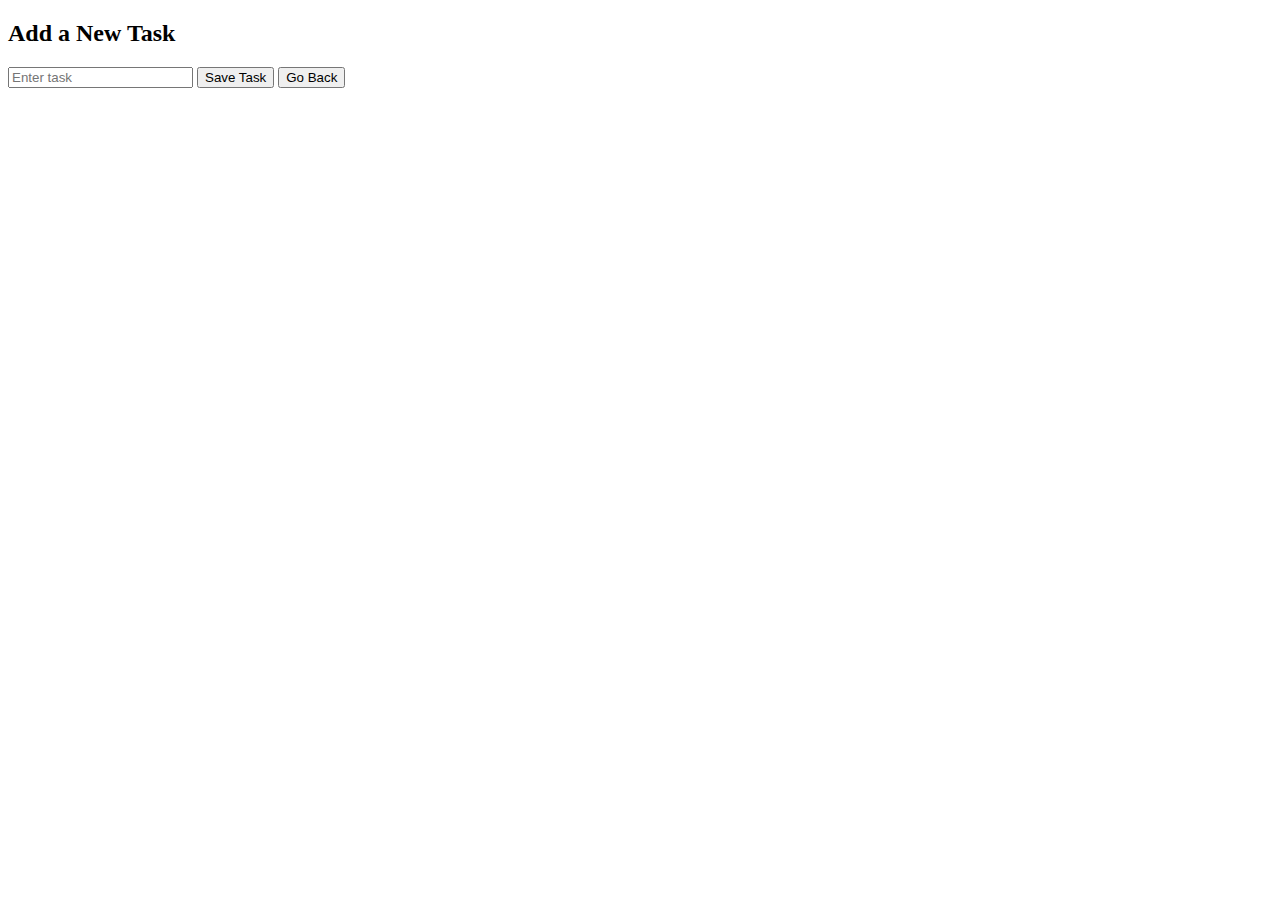
<file: todolist/addtask.html>
<!DOCTYPE html>
<html lang="en">
<head>
    <meta charset="UTF-8">
    <meta name="viewport" content="width=device-width, initial-scale=1.0">
    <title>Add Task</title>
    <link rel="stylesheet" href="styles.css">
</head>
<body>
    <div class="container">
        <h2>Add a New Task</h2>
        <input type="text" id="taskInput" placeholder="Enter task">
        <button id="saveTaskButton">Save Task</button>
        <button onclick="goBack()">Go Back</button>
    </div>
    <script src="script.js"></script>
</body>
</html>
</file>
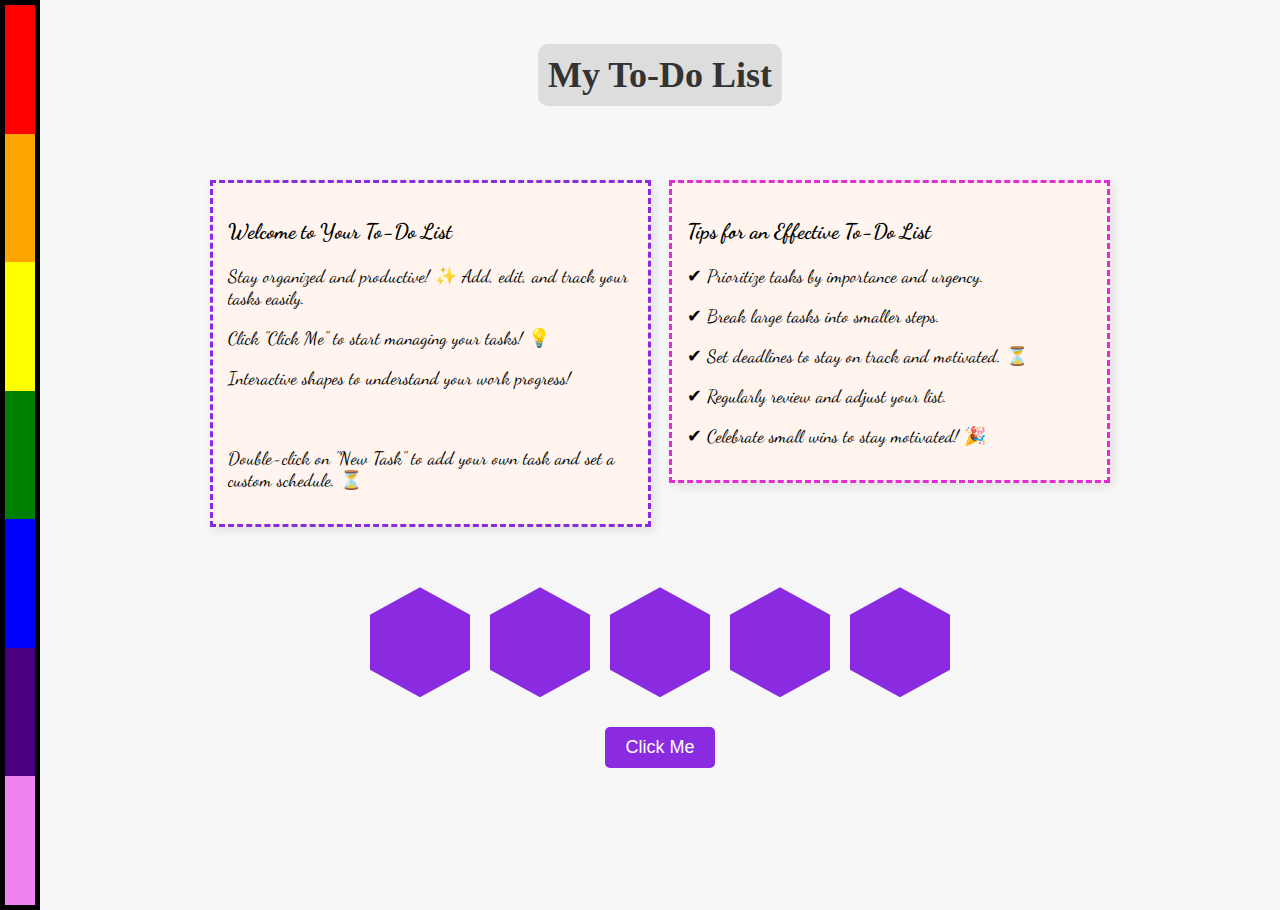
<file: todolist/front.html>
<!DOCTYPE html>
<html lang="en">
<head>
    <meta charset="UTF-8">
    <meta name="viewport" content="width=device-width, initial-scale=1.0">
    <title>To-Do List</title>
    <link rel="stylesheet" href="https://fonts.googleapis.com/css2?family=Dancing+Script:wght@500&display=swap">
    <style>
        body {
            font-family: Arial, sans-serif;
            background-color: #f7f7f7;
            text-align: center;
            margin: 0;
            padding: 0;
            display: flex;
        }

        .rainbow-bar {
            width: 30px;
            height: 100vh;
            display: flex;
            flex-direction: column;
            border: 5px solid black;
        }

        .rainbow-bar div {
            flex: 1;
        }

        .red { background-color: red; }
        .orange { background-color: orange; }
        .yellow { background-color: yellow; }
        .green { background-color: green; }
        .blue { background-color: blue; }
        .indigo { background-color: indigo; }
        .violet { background-color: violet; }

        .main-content {
            flex-grow: 1;
            text-align: center;
            padding: 20px;
        }

        h1 {
            font-family: 'Pacifico', cursive;
            font-size: 36px;
            color: #333;
            background-color: #ddd;
            padding: 10px;
            border-radius: 10px;
            display: inline-block;
}


        .container {
            display: flex;
            justify-content: space-between;
            align-items: flex-start;
            width: 80%;
            max-width: 900px;
            margin: 50px auto;
        }

        .info-box, .info-box3 {
            width: 45%;
            padding: 15px;
            border: 3px dashed;
            background-color: #FFF5EE;
            font-family: 'Dancing Script', cursive;
            font-size: 18px;
            text-align: left;
            box-shadow: 3px 3px 10px rgba(0, 0, 0, 0.1);
        }

        .info-box { border-color: #8A2BE2; }
        .info-box3 { border-color: #e22bd6; }

        .hexagon-container {
            display: flex;
            justify-content: center;
            flex-wrap: wrap;
            margin-top: 30px;
        }

        .hexagon {
            width: 100px;
            height: 110px;
            background-color: #8A2BE2;
            clip-path: polygon(50% 0%, 100% 25%, 100% 75%, 50% 100%, 0% 75%, 0% 25%);
            margin: 10px;
            display: flex;
            align-items: center;
            justify-content: center;
            color: white;
            font-size: 16px;
            font-weight: bold;
        }

        button {
            background-color: #8A2BE2;
            color: white;
            border: none;
            padding: 10px 20px;
            margin-top: 20px;
            font-size: 18px;
            cursor: pointer;
            border-radius: 5px;
        }

        button:hover {
            background-color: #6A1BB2;
        }

        @media (max-width: 768px) {
            .container {
                flex-direction: column;
                align-items: center;
            }

            .info-box, .info-box3 {
                width: 90%;
                margin-bottom: 20px;
            }
        }
    </style>
</head>
<body>
    <div class="rainbow-bar">
        <div class="red"></div>
        <div class="orange"></div>
        <div class="yellow"></div>
        <div class="green"></div>
        <div class="blue"></div>
        <div class="indigo"></div>
        <div class="violet"></div>
    </div>

    <div class="main-content">
        <h1>My To-Do List</h1>

        <div class="container">
            <div class="info-box">
                <h3>Welcome to Your To-Do List</h3>
                <p>Stay organized and productive! ✨ Add, edit, and track your tasks easily.</p>
                <p>Click "Click Me" to start managing your tasks! 💡</p>
                <p>Interactive shapes to understand your work progress!</p>
                <br>
                <p>Double-click on "New Task" to add your own task and set a custom schedule. ⏳</p>
            </div>
            <div class="info-box3">
                <h3>Tips for an Effective To-Do List</h3>
                <p>✔ Prioritize tasks by importance and urgency.</p>
                <p>✔ Break large tasks into smaller steps.</p>
                <p>✔ Set deadlines to stay on track and motivated. ⏳</p>
                <p>✔ Regularly review and adjust your list.</p>
                <p>✔ Celebrate small wins to stay motivated! 🎉</p>
            </div>
        </div>

        <div class="hexagon-container">
            <div class="hexagon"></div>
            <div class="hexagon"></div>
            <div class="hexagon"></div>
            <div class="hexagon"></div>
            <div class="hexagon"></div>
        </div>

        <a href="index.html">
            <button>Click Me</button>
        </a>
    </div>
</body>
</html>
</file>
<file: todolist/styles.css>
/* General Table Styling */
table {
   
    width: 100%;
    border-collapse: collapse;
}

th, td {
    border: 2px solid black; /* Separate borders for each column */
   
    padding: 10px;
    text-align: left;
}

th {
    background-color: #E6E6FA; /* Soft lavender */
    color: black;
    font-weight: bold;
}

/* Add Task Button */
.add-task-btn {
    background-color: black;
    color: white;
    padding: 100px;
    margin-top: 10px;
    padding-top:10px;
    padding-left:600px;
    padding-right:600px; 
    padding-bottom:10px;
    border: none;
    cursor: pointer;
    
}

/* Color Box */
.color-box {
    display: inline-block;
    width: 15px;
    height: 15px;
    background-color: red;
    margin-right: 5px;
    cursor: pointer;
    vertical-align: middle;
    border: 1px solid black;
}

.green {
    background-color: green !important;
}

/* Shapes */
.shape {
    display: inline-block;
    width: 15px;
    height: 15px;
    margin-right: 5px;
    cursor: pointer;
}

.circle {
    border-radius: 50%;
    background-color: gray;
}

.square {
    background-color: orange;
}

.triangle {
    width: 0;
    height: 0;
    border-left: 8px solid transparent;
    border-right: 8px solid transparent;
    border-bottom: 15px solid green;
}

/* Delete Column */
.delete-column {
    text-align: center;
}

/* Delete Button */
.delete-btn {
    background-color: red;
    color: white;
    border: none;
    padding: 5px 10px;
    cursor: pointer;

}

.delete-btn:hover {
    background-color: darkred;
}

/* 🔹 Cute Progress Key */
.progress-key {
    width: 250px;
    margin: 20px auto;
    padding: 10px;
    border: 3px dashed #8A2BE2; /* Cute outlined border */
    background-color: #FFF5EE; /* Light peach background */
    font-family: 'Dancing Script', cursive; /* Stylish font */
    font-size: 18px;
    text-align: left;
    box-shadow: 3px 3px 10px rgba(0, 0, 0, 0.1);
}

.progress-key h3 {
    text-align: center;
    font-size: 22px;
    color: #4B0082;
    font-weight: bold;
}

.progress-key p {
    margin: 8px 0;
}
.search-box{
    display: block;
    margin: 10px auto;
    padding: 10px;
    font-size: 16px;
    border-radius: 5px
}
</file>
